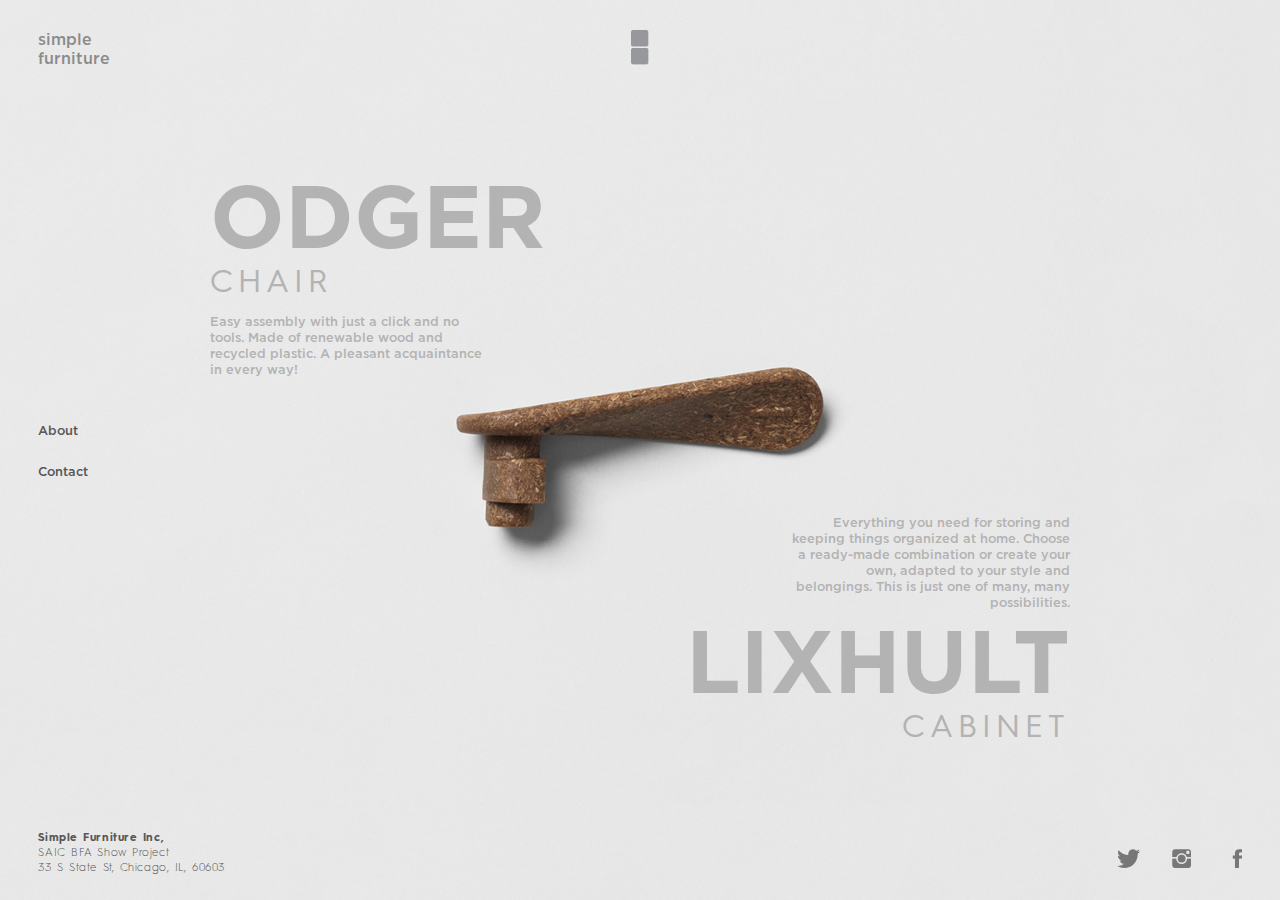
<file: index.html>
<!DOCTYPE html>
<html lang="en" dir="ltr">
  <head>
    <meta charset="utf-8">
    <title>simple furniture</title>
    <link rel="stylesheet" href="css/typeface.css">
    <link rel="stylesheet" href="css/util.css">
    <link rel="stylesheet" href="css/style.css">
    <link rel="stylesheet" href="css/content.css">
  </head>

  <body>
    <main class="main-container">
      <article class="main-nav-title">
        <div>simple <br> furniture</div>
      </article>
      <article class="main-nav-logo">
        <!-- LOGO -->
        <img src="assets/images/global_icons/simplefurniture.png" alt="simplefurniture" style="width:17.37px">
      </article>
      <article class="main-nav-search">
        <!-- SEARCH -->
        <!-- <img src="assets/images/global_icons/search.png" alt="search"> -->
      </article>

      <!-- SIDE MENU -->
      <article class="side-menu">
        <div class="side-menu-about"><a href="./about/about.html">About</a></div>
        <div class="side-menu-contact"><a href="mailto:jhwang10@saic.edu;rlagmlckd@gmail.com?Subject=SimpleFurniture">Contact</a></div>
      </article>

      <!-- CONTENT -->
      <section class="content">
        <a href="odger.html" class="content-odger">
          <h1>ODGER</h1>
          <h2 style="letter-spacing:5px">CHAIR</h2>
          <p>Easy assembly with just a click and no tools. Made of renewable wood and recycled plastic. A pleasant acquaintance in every way!</p>
          <img src="assets/images/landing-page/chair_hover.png" alt="odger-hover">
        </a>
        <a href="lixhult.html" class="content-lixhult">
          <img src="assets/images/landing-page/cabinet_hover.png" alt="cabinet-hover">
          <p>Everything you need for storing and keeping things organized at home. Choose a ready-made combination or create your own, adapted to your style and belongings. This is just one of many, many possibilities.</p>
          <h1>LIXHULT</h1>
          <h2 style="letter-spacing:5px">CABINET</h2>
        </a>
      </section>

      <footer>
          <section class="footer-container">
            <div>
                <span id="footer-simple-furniture">Simple Furniture Inc,</span><br>
                SAIC BFA Show Project<br>
                33 S State St, Chicago, IL, 60603
            </div>
            <div class="footer-sns">
              <img src="./assets/images/global_icons/twitter.png" alt="twitter">
              <img src="./assets/images/global_icons/instagram.png" alt="instagram">
              <img src="./assets/images/global_icons/facebook.png" alt="facebook">
            </div>
          </section>
      </footer>
    </main>
  </body>
</html>
</file>
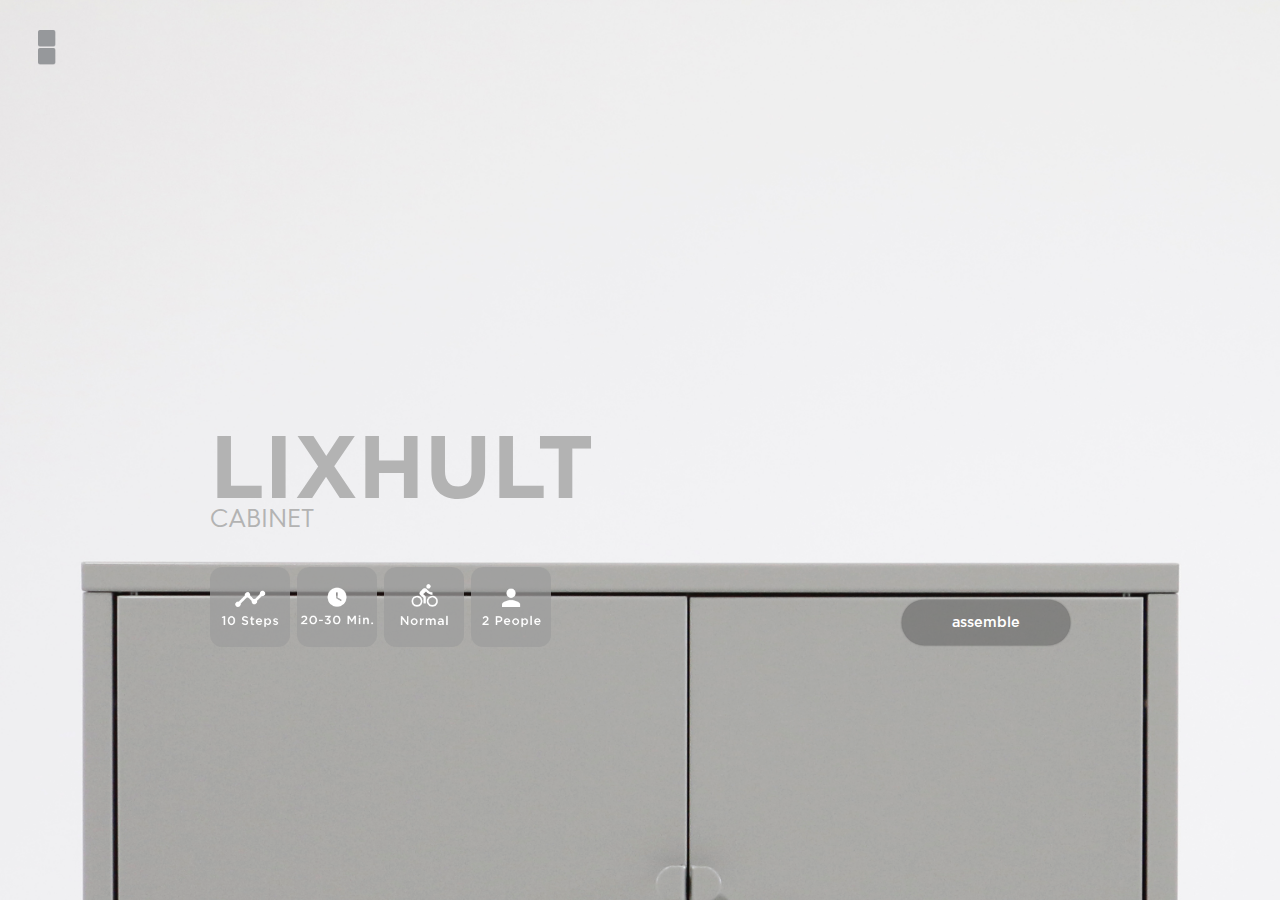
<file: lixhult.html>
<!DOCTYPE html>
<html lang="en" dir="ltr">
<head>
    <meta charset="utf-8">
    <title>lixhult</title>
    <link rel="stylesheet" href="css/typeface.css">
    <link rel="stylesheet" href="css/util.css">
    <link rel="stylesheet" href="css/lixhult.css">
    <link rel="stylesheet" href="css/lixhult-content.css">
</head>

<body>
    <main class="main-container">
        <article class="main-nav-title">
            <a href="./index.html"><img class="icon-hover-01" src="assets/images/global_icons/simplefurniture.png" alt="simplefurniture" style="width:17.37px"></a>

            <!-- <div>simple <br> furniture</div> -->
        </article>
        <article class="main-nav-logo">
            <!-- <div>Logo</div> -->
        </article>
        <article class="main-nav-search">
            <!-- <img src="assets/images/global_icons/search.png" alt="search"> -->
            <!-- <div>Search Bar</div> -->
        </article>

        <!-- SIDE MENU -->
        <article class="side-menu">
            <!-- <div>About</div>
            <div>Contact</div> -->
        </article>

        <!-- CONTENT -->
        <section class="content">
            <div class="content-lixhult">
                <h1>LIXHULT</h1>
                <h2>CABINET</h2>
                <div class="content-lixhult-info">
                    <img src="assets/images/lixhult/icons/lixhult_step.png" alt="lixhult_step" height="80">
                    <img src="assets/images/lixhult/icons/lixhult_min.png" alt="lixhult_min" height="80">
                    <img src="assets/images/lixhult/icons/lixhult_normal.png" alt="lixhult_easy" height="80">
                    <img src="assets/images/lixhult/icons/lixhult_person.png" alt="lixhult_person" height="80">
                    <div class="content-lixhult-button">
                        <a class="assemble-button" type="button" name="lixhult-button" href="./assemble/lixhult/lixhult-assemble.html">assemble</a>
                    </div>
                </div>
            </div>
        </section>

        <!-- FOOTER -->
        <footer>
            <section class="footer-container">
                <!-- <img src="assets/images/lixhult/lixhult_inst.png" alt="lixhult-inst" height="100">
                <div class="footer-sns">
                <img src="./assets/images/global_icons/twitter.png" alt="twitter">
                <img src="./assets/images/global_icons/instagram.png" alt="instagram">
                <img src="./assets/images/global_icons/facebook.png" alt="facebook">
            </div> -->
        </section>
    </footer>
</main>
</body>
</html>
</file>
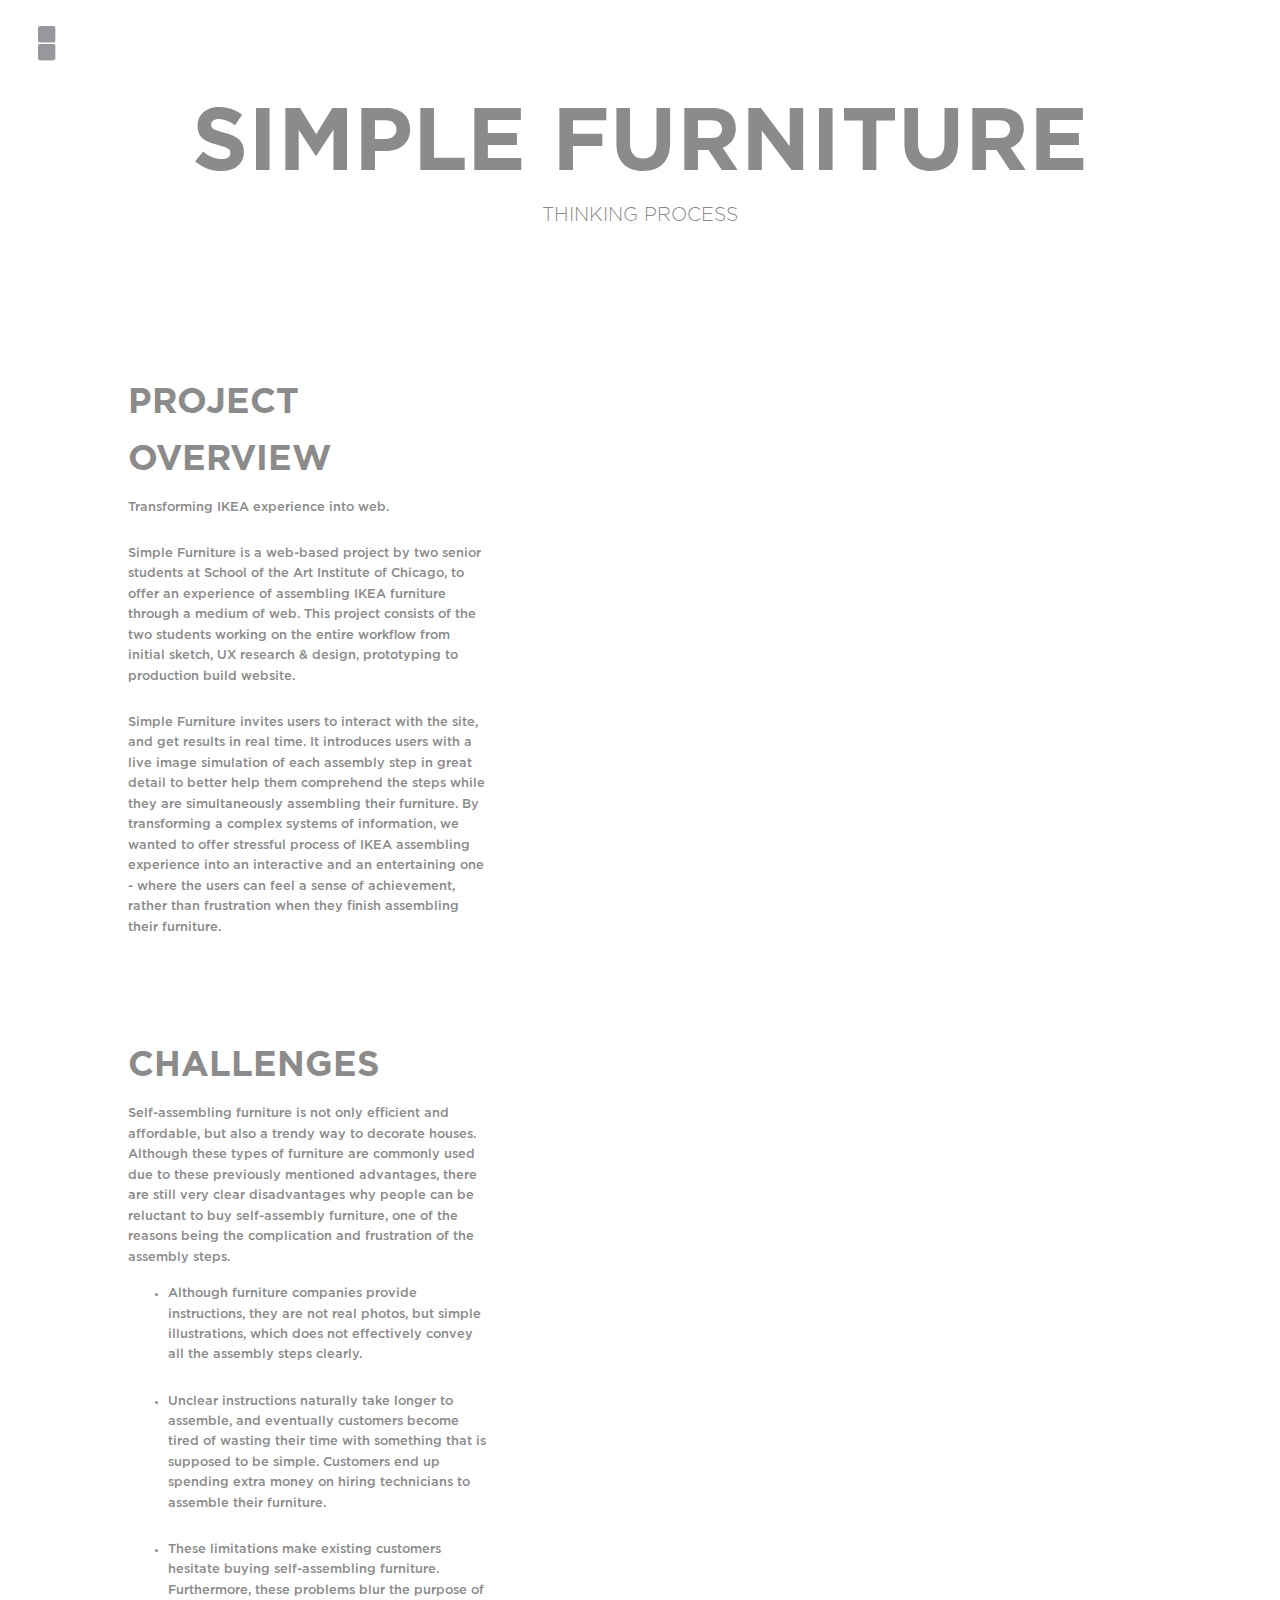
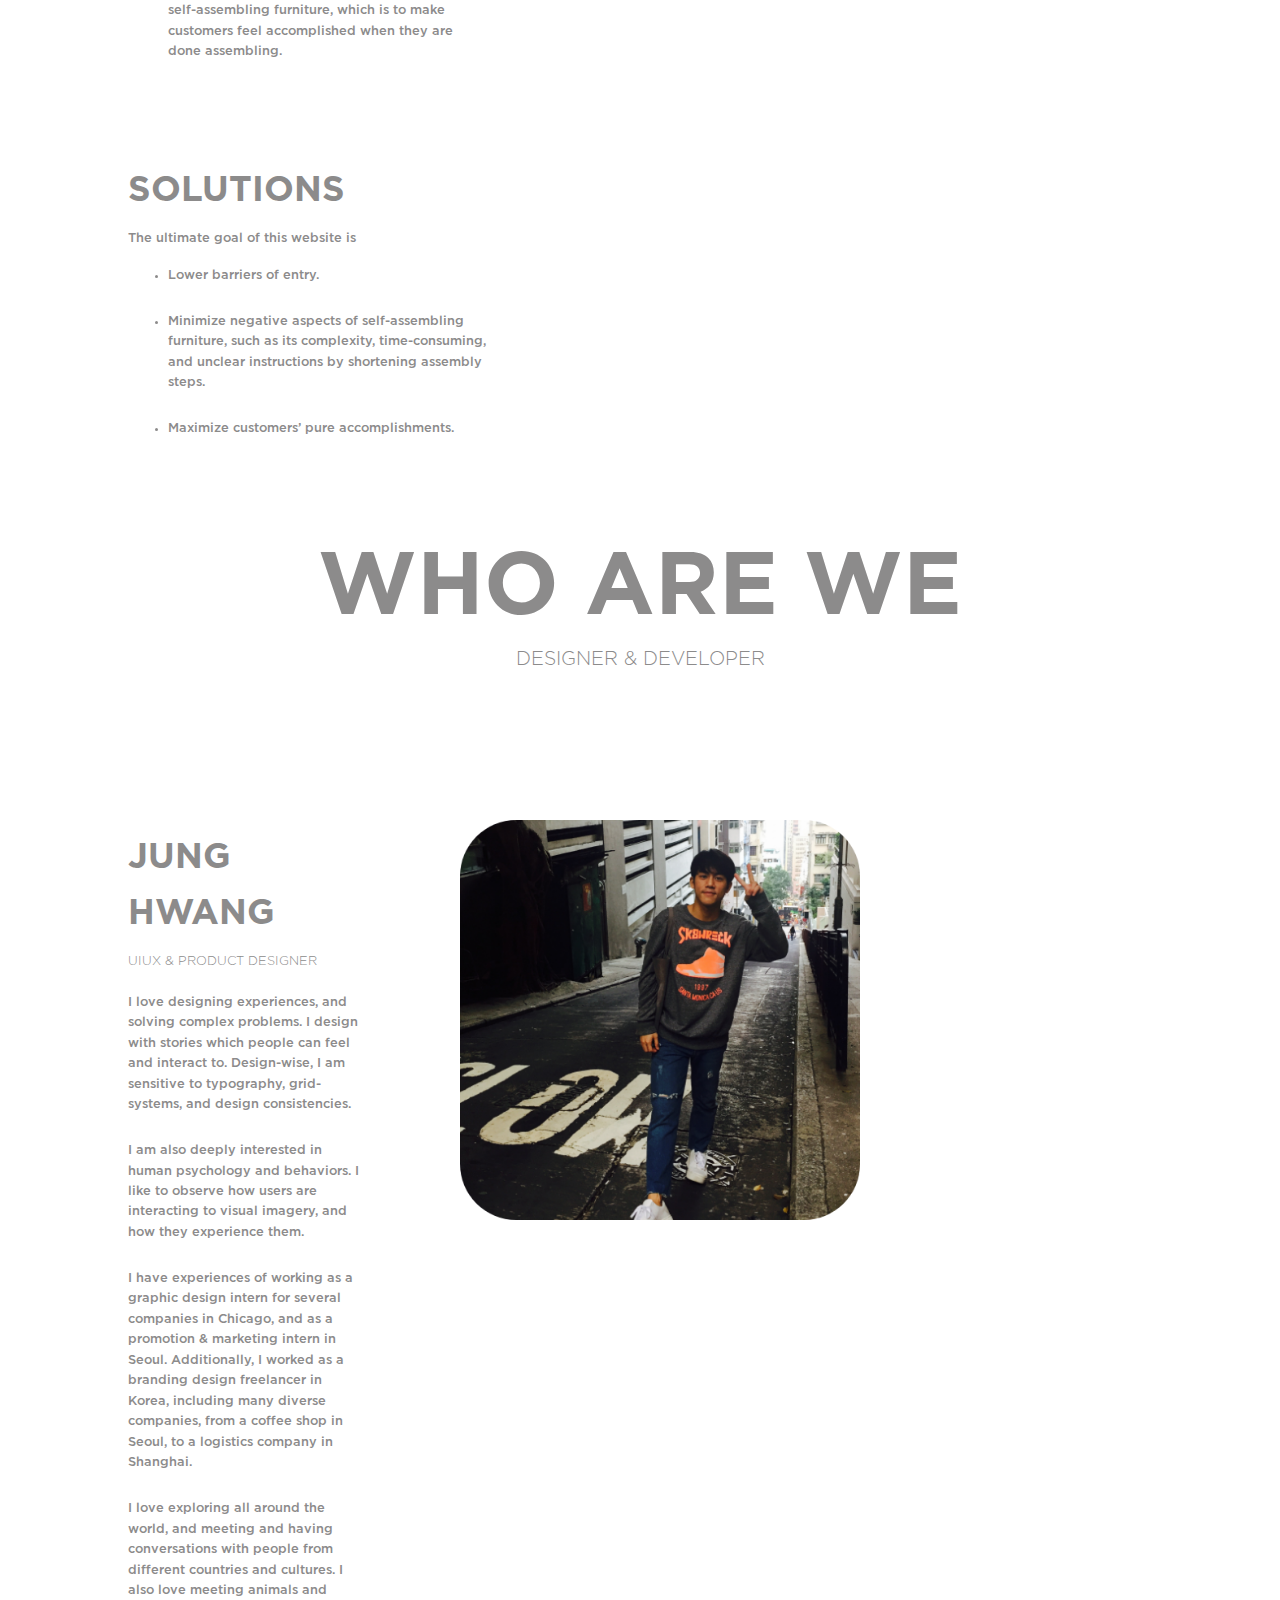
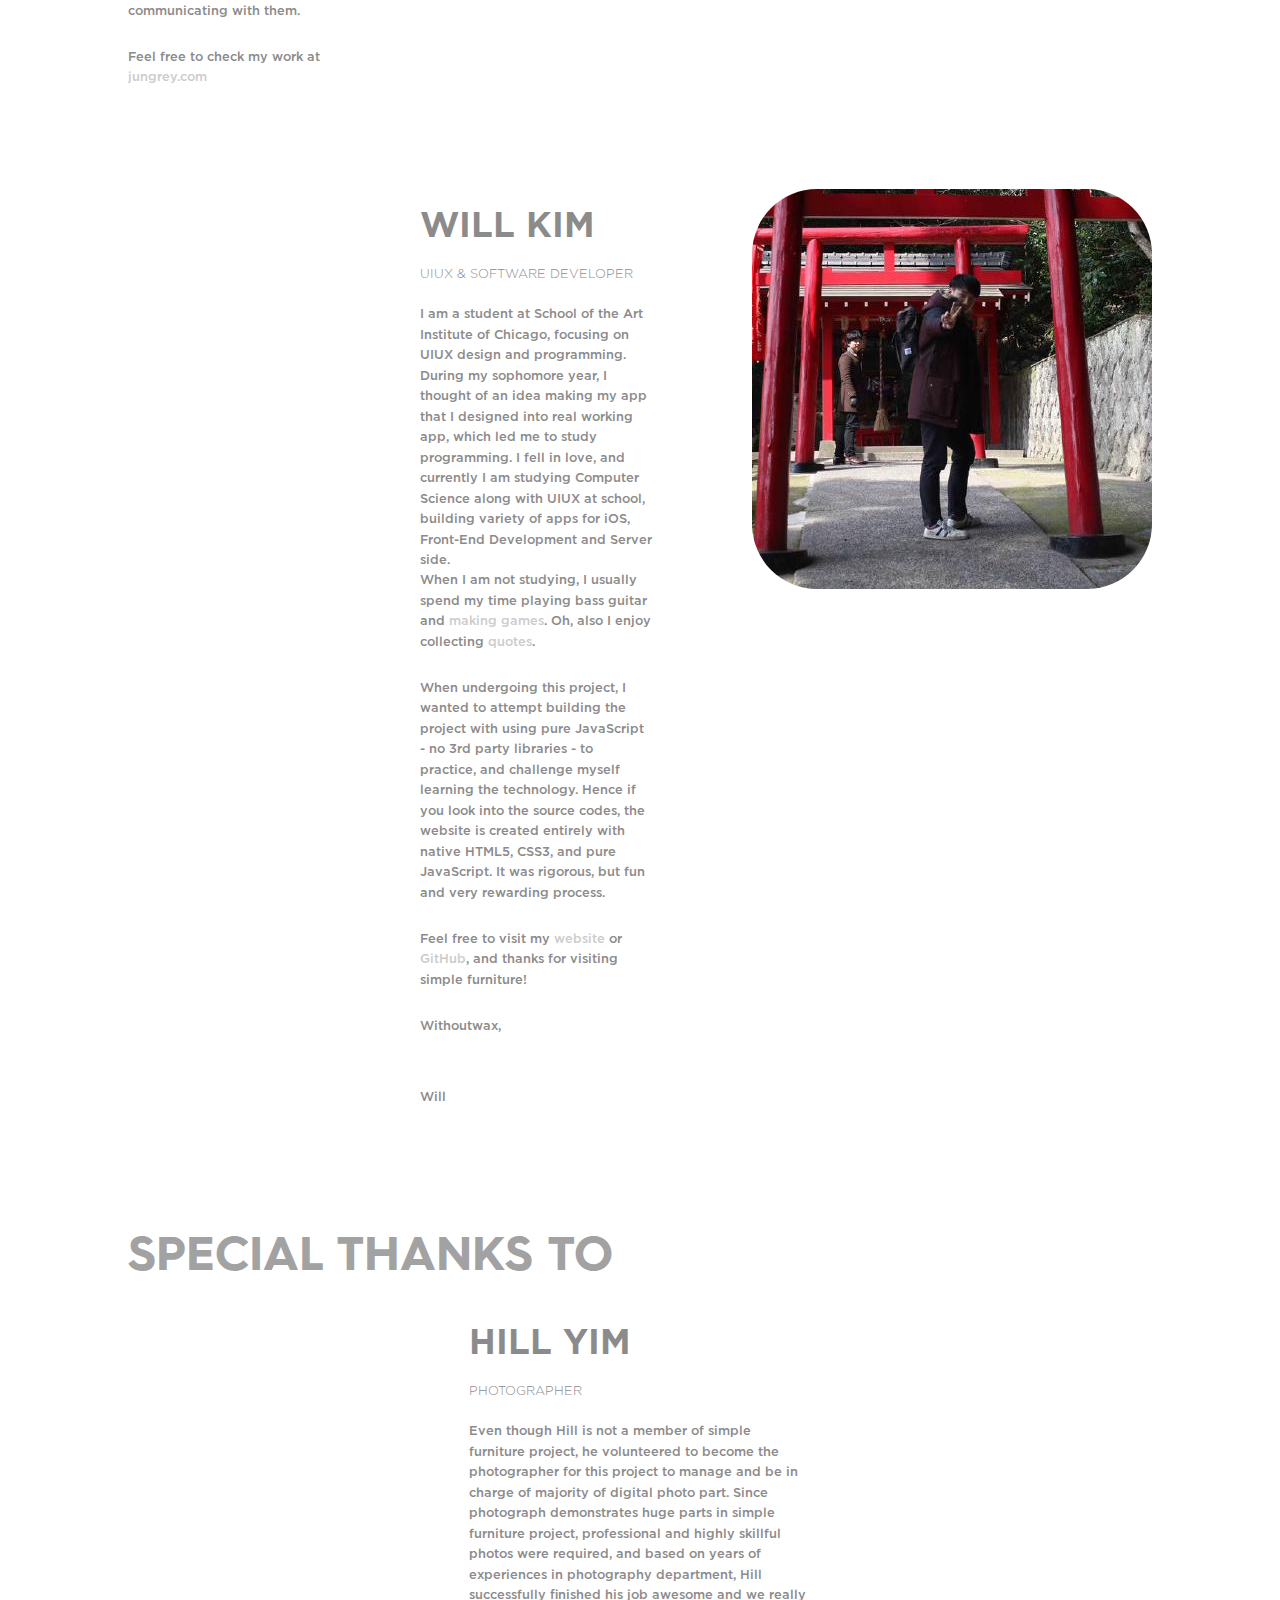
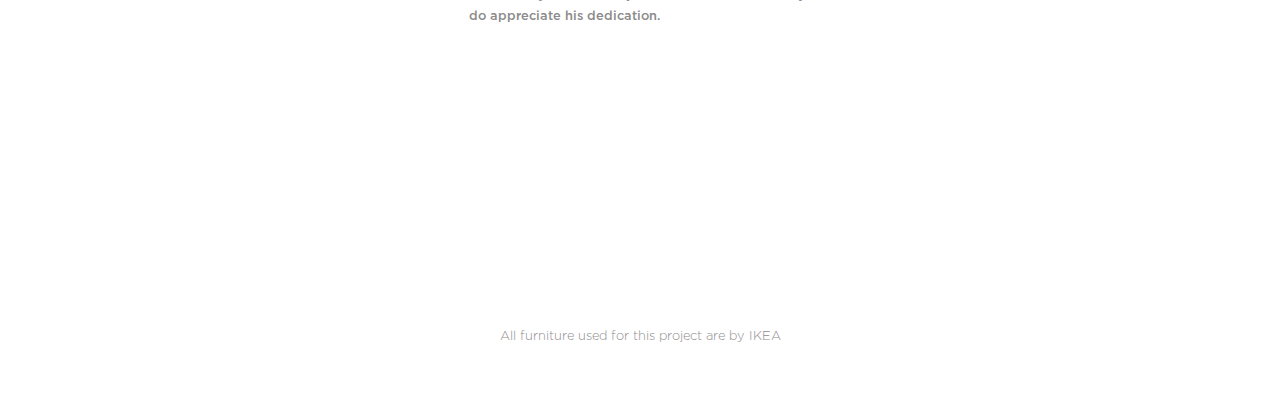
<file: about/about.html>
<!DOCTYPE html>
<html>
<head>
    <meta charset="utf-8">
    <title>simple furniture - About</title>
    <link rel="stylesheet" href="../css/typeface.css">
    <link rel="stylesheet" href="../css/util.css">
    <link rel="stylesheet" href="about.css">
</head>
<body>
    <div class="about-container">
        <div id="simple-furniture-logo">
            <a href="../index.html"><img class="icon-hover-01" src="../assets/images/global_icons/simplefurniture.png" alt="simplefurniture" style="width:17.37px"></a>
        </div>
        <nav>
            <h1>SIMPLE FURNITURE</h1>
            <h4>THINKING PROCESS</h4>
        </nav>
        <main class="about-section-01">
            <div class="project-overview">
                <h3>PROJECT OVERVIEW</h3>
                <p>Transforming IKEA experience into web.</p>
                <br>
                <p>Simple Furniture is a web-based project by two senior students at School of the Art Institute of Chicago, to offer an experience of assembling IKEA furniture through a medium of web. This project consists of the two students working on the entire workflow from initial sketch, UX research & design, prototyping to production build website.</p>
                <br>
                <p>Simple Furniture invites users to interact with the site, and get results in real time. It introduces users with a live image simulation of each assembly step in great detail to better help them comprehend the steps while they are  simultaneously assembling their furniture. By transforming a complex systems of information, we wanted to offer stressful process of IKEA assembling experience into an interactive and an entertaining one - where the users can feel a sense of achievement, rather than frustration when they finish assembling their furniture.</p>
            </div>

            <div class="challenge">
                <h3>CHALLENGES</h3>
                <p>Self-assembling furniture is not only efficient and affordable, but also a trendy way to decorate houses. Although these types of furniture are commonly used due to these previously mentioned advantages, there are still very clear disadvantages why people can be reluctant to buy self-assembly furniture, one of the reasons being the complication and frustration of the assembly steps. </p>
                <ul>
                    <li>Although furniture companies provide instructions, they are not real photos, but simple illustrations, which does not effectively convey all the assembly steps clearly.</li>
                    <br>
                    <li>Unclear instructions naturally take longer to assemble, and eventually customers become tired of wasting their time with something that is supposed to be simple.
Customers end up spending extra money on hiring technicians to assemble their furniture.</li>
                    <br>
                    <li>These limitations make existing customers hesitate buying self-assembling furniture. Furthermore, these problems blur the purpose of self-assembling furniture, which is to make customers feel accomplished when they are done assembling.</li>
                </ul>
            </div>

            <div class="solution">
                <h3>SOLUTIONS</h3>
                <p>The ultimate goal of this website is</p>
                <ul>
                    <li>Lower barriers of entry.</li>
                    <br>
                    <li>Minimize negative aspects of self-assembling furniture, such as its complexity, time-consuming, and unclear instructions by shortening assembly steps.</li>
                    <br>
                    <li>Maximize customers’ pure accomplishments.</li>
                </ul>
            </div>
        </main>
        <main class="about-section-02">
            <nav class="who-are-we">
                <h1>WHO ARE WE</h1>
                <h4>DESIGNER & DEVELOPER</h4>
            </nav>
            <article class="about-jung">
                <div class="about-jung-01">
                    <h3>JUNG HWANG</h3>
                    <h6>UIUX & PRODUCT DESIGNER</h6>
                    <p>I love designing experiences, and solving complex problems. I design with stories which people can feel and interact to. Design-wise, I am sensitive to typography, grid-systems, and design consistencies.</p>
                    <br>
                    <p>I am also deeply interested in human psychology and behaviors. I like to observe how users are interacting to visual imagery, and how they experience them.</p>
                    <br>
                    <p>I have experiences of working as a graphic design intern for several companies in Chicago, and as a promotion & marketing intern in Seoul. Additionally, I worked as a branding design freelancer in Korea, including many diverse companies, from a coffee shop in Seoul, to a logistics company in Shanghai.</p>
                    <br>
                    <p>I love exploring all around the world, and meeting and having conversations with people from different countries and cultures. I also love meeting animals and communicating with them.</p>
                    <br>
                    <p>Feel free to check my work at <a href="https://www.jungrey.com/" target="_blank">jungrey.com</a></p>
                </div>
                <div class="about-jung-02">
                    <img src="../assets/images/about/jung.png" alt="jung-profile" style="width:400px">
                </div>
            </article>
            <article class="about-will">
                <div class="about-will-01">
                    <h3>WILL KIM</h3>
                    <h6>UIUX & SOFTWARE DEVELOPER</h6>
                    <p>I am a student at School of the Art Institute of Chicago, focusing on UIUX design and programming. During my sophomore year, I thought of an idea making my app that I designed into real working app, which led me to study programming. I fell in love, and currently I am studying Computer Science along with UIUX at school, building variety of apps for iOS, Front-End Development and Server side.</p>
                    <p>When I am not studying, I usually spend my time playing bass guitar and <a href="https://github.com/withoutwax/Snake-Game" target="_blank">making games</a>. Oh, also I enjoy collecting <a href="http://wordwithoutwax.tumblr.com/" target="_blank">quotes</a>.</p>
                    <br>
                    <p>When undergoing this project, I wanted to attempt building the project with using pure JavaScript - no 3rd party libraries - to practice, and challenge myself learning the technology. Hence if you look into the source codes, the website is created entirely with native HTML5, CSS3, and pure JavaScript. It was rigorous, but fun and very rewarding process.</p>
                    <br>
                    <p>Feel free to visit my <a href="https://withoutwax.me/" target="_blank">website</a> or <a href="https://github.com/withoutwax" target="_blank">GitHub</a>, and thanks for visiting simple furniture!</p>
                    <br>
                    <p>Withoutwax,</p>
                    <br><br>
                    <p>Will</p>
                </div>
                <div class="about-will-02">
                    <img src="../assets/images/about/will.jpeg" alt="jung-profile" style="width:400px;border-radius:65px;">
                </div>
            </article>
            <article class="special-thanks">
                <h2>SPECIAL THANKS TO</h2>
                <div class="special-thanks-01">
                    <h3>HILL YIM</h3>
                    <h6>PHOTOGRAPHER</h6>
                    <p>Even though Hill is not a member of simple furniture project, he volunteered to become the photographer for this project to manage and be in charge of majority of digital photo part. Since photograph demonstrates huge parts in simple furniture project, professional and highly skillful photos were required, and based on years of experiences in photography department, Hill successfully finished his job awesome and we really do appreciate his dedication.</p>
                </div>
            </article>
        </main>
    </div>
</body>
<footer>
      All furniture used for this project are by IKEA
</footer>
</html>
</file>
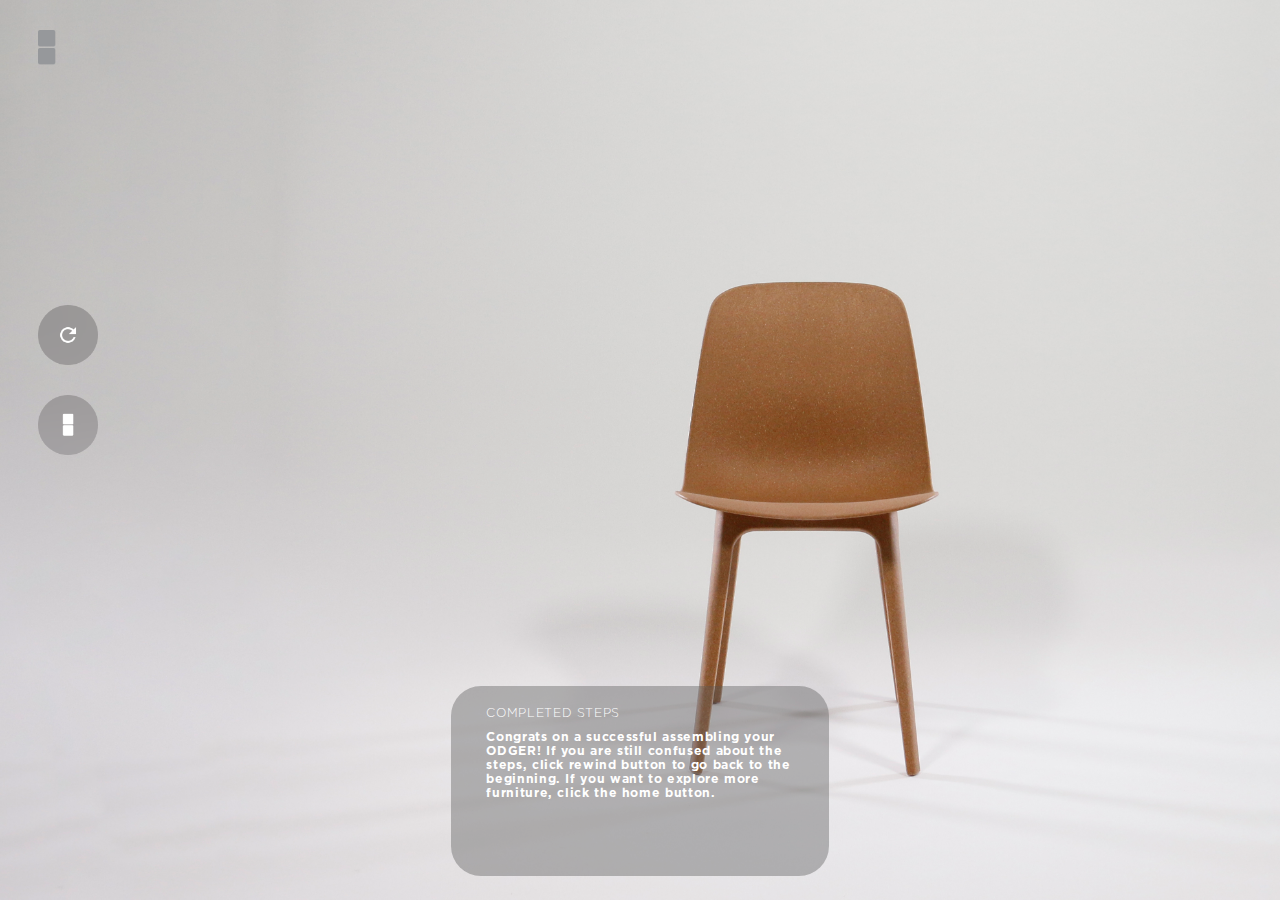
<file: assemble/odger/final/odger-final.html>
<!DOCTYPE html>
<html lang="en" dir="ltr">
  <head>
    <meta charset="utf-8">
    <title>Odger Complete</title>
    <link rel="stylesheet" href="../../../css/typeface.css">
    <link rel="stylesheet" href="../../../css/util.css"> <!-- For Global / Shared CSS -->
    <link rel="stylesheet" href="odger-final.css">
  </head>

  <body>
    <main class="main-container">
      <article class="main-nav-title">
        <a href="../../../index.html"><img class="icon-hover-01"  src="../../../assets/images/global_icons/simplefurniture.png" alt="simplefurniture" style="width:17.37px"></a>
      </article>
      <article class="main-nav-logo">
        <!-- CENTER AREA EMPTY -->
      </article>
      <article class="main-nav-search">
        <!-- <img src="../../../assets/images/global_icons/search.png" alt="search"> -->
      </article>

      <!-- SIDE MENU -->
      <article class="side-menu">
          <span><a href="../odger-assemble.html"><img class="icon-hover-03" src="../../../assets/images/odger/final/final_rewind.png" alt="replay" style="width:60px;height:60px;"></a></span>
          <img class="icon-hover-02" src="../../../assets/images/odger/final/final_home.png" alt="replay" onmouseover="dissolveOnHover()" onmouseout="dissolveOnExit()" style="width:60px;height:60px;">
      </article>

      <!-- CONTENT -->
      <section class="content">
        <!-- CONTENT EMPTY -->
      </section>

      <footer>
          <section class="footer-container">
              <p id="footer-container-complete">COMPLETED STEPS</p>
              <p id="footer-container-complete-p">Congrats on a successful assembling your ODGER! If you are still confused about the steps, click rewind button to go back to the beginning. If you want to explore more furniture, click the home button.</p>
          </section>
      </footer>
    </main>
    <script type="text/javascript">

        function dissolveOnHover() {
            document.body.style.backgroundImage = 'url(../../../assets/images/odger/final/odger_final_02.jpg)';
        }
        function dissolveOnExit() {
            document.body.style.backgroundImage = 'url(../../../assets/images/odger/final/odger_final_01.jpg)';
        }

    </script>
  </body>
</html>
</file>
<file: css/typeface.css>
/* GOTHAM */
@font-face {
  font-family: 'Gotham';
  src: url('../assets/fonts/gotham/Gotham-Black.otf');
  font-weight: 900;
  font-style: normal;
}
@font-face {
  font-family: 'Gotham';
  src: url('../assets/fonts/gotham/Gotham-Bold.otf');
  font-weight: 600;
  font-style: normal;
}
@font-face {
  font-family: 'Gotham';
  src: url('../assets/fonts/gotham/Gotham-Medium.otf');
  font-weight: 400;
  font-style: normal;
}
@font-face {
  font-family: 'Gotham';
  src: url('../assets/fonts/gotham/Gotham-Mediumita.otf');
  font-weight: 400;
  font-style: italic;
}
@font-face {
  font-family: 'Gotham';
  src: url('../assets/fonts/gotham/Gotham-Light.otf');
  font-weight: 200;
  font-style: normal;
}

/* HURME GEOMETRIC SANS */
@font-face {
  font-family: 'Hurme-Geometric-Sans';
  src: url('../assets/fonts/hurme_geometric_sans_no3/HurmeGeometricSans3 Black.otf');
  font-weight: 900;
  font-style: normal;
}
@font-face {
  font-family: 'Hurme-Geometric-Sans';
  src: url('../assets/fonts/hurme_geometric_sans_no3/HurmeGeometricSans3 Bold.otf');
  font-weight: 600;
  font-style: normal;
}
@font-face {
  font-family: 'Hurme-Geometric-Sans';
  src: url('../assets/fonts/hurme_geometric_sans_no3/HurmeGeometricSans3 SemiBold.otf');
  font-weight: 400;
  font-style: normal;
}
@font-face {
  font-family: 'Hurme-Geometric-Sans';
  src: url('../assets/fonts/hurme_geometric_sans_no3/HurmeGeometricSans3 Light.otf');
  font-weight: 300;
  font-style: normal;
}
@font-face {
  font-family: 'Hurme-Geometric-Sans';
  src: url('../assets/fonts/hurme_geometric_sans_no3/HurmeGeometricSans3 Thin.otf');
  font-weight: 200;
  font-style: normal;
}
@font-face {
  font-family: 'Hurme-Geometric-Sans';
  src: url('../assets/fonts/hurme_geometric_sans_no3/HurmeGeometricSans3 Hairline.otf');
  font-weight: 100;
  font-style: normal;
}
@font-face {
  font-family: 'Hurme-Geometric-Sans';
  src: url('../assets/fonts/hurme_geometric_sans_no3/HurmeGeometricSans3.otf');
  font-weight: normal;
  font-style: normal;
}
</file>
<file: css/util.css>
/*GLOBAL / SHARED CSS MODULES*/

body {
    font-family: 'Gotham';
    height: 100%;
    /* border: solid blue 2px; */
    margin: 0;
    color: #8C8B8B;
    /* padding: 3%; */
}

h1 {
    font-size: 5.5em;
    font-weight: 600;
    margin: 0;
    line-height: .7em;
}
h2 {
    font-family: 'Hurme-Geometric-Sans';
    font-size: 2em;
    font-weight: normal;
    margin: 10px 0px 10px 0px;
}
p {
    font-family: 'Gotham';
    font-size: 0.8em;
    margin: 0;
}
a {
    text-decoration: none;
    color: inherit;
}

/*ICON HOVERS*/
/*subtle left*/
.icon-hover-01 {
    -webkit-transition: all 1s cubic-bezier(0.165, 0.84, 0.44, 1);
    transition: all 1s cubic-bezier(0.165, 0.84, 0.44, 1);
}
.icon-hover-01::after {
    -webkit-transition: all 1s cubic-bezier(0.165, 0.84, 0.44, 1);
    transition: all 1s cubic-bezier(0.165, 0.84, 0.44, 1);
}
.icon-hover-01:hover {
    margin-left: 5px;
}

/*subtle bigger*/
.icon-hover-02 {
    -webkit-transition: all 1s cubic-bezier(0.165, 0.84, 0.44, 1);
    transition: all 1s cubic-bezier(0.165, 0.84, 0.44, 1);
}
.icon-hover-02::after {
    -webkit-transition: all 1s cubic-bezier(0.165, 0.84, 0.44, 1);
    transition: all 1s cubic-bezier(0.165, 0.84, 0.44, 1);
}
.icon-hover-02:hover {
    transform: scale(1.25);
}

/*subtle rotate + bigger*/
.icon-hover-03 {
    -webkit-transition: all 1s cubic-bezier(0.165, 0.84, 0.44, 1);
    transition: all 1s cubic-bezier(0.165, 0.84, 0.44, 1);
}
.icon-hover-03::after {
    -webkit-transition: all 1s cubic-bezier(0.165, 0.84, 0.44, 1);
    transition: all 1s cubic-bezier(0.165, 0.84, 0.44, 1);
}
.icon-hover-03:hover {
    transform: rotate(360deg) scale(1.25);
}

/* MODULAR - HIDE & APPEAR */
.hide-fade {
    opacity: 0;

    -webkit-transition: all 1s cubic-bezier(0.165, 0.84, 0.44, 1);
    transition: all 1s cubic-bezier(0.165, 0.84, 0.44, 1);
}
.hide-gone {
    display: none;

    -webkit-transition: all 1s cubic-bezier(0.165, 0.84, 0.44, 1);
    transition: all 1s cubic-bezier(0.165, 0.84, 0.44, 1);
}
.test-scale {
    transform: scale(1.1);
    opacity: .5;

    -webkit-transition: all 1s cubic-bezier(0.165, 0.84, 0.44, 1);
    transition: all 1s cubic-bezier(0.165, 0.84, 0.44, 1);
}

.appear-fade {
    opacity: 1;

    -webkit-transition: all 1s cubic-bezier(0.165, 0.84, 0.44, 1);
    transition: all 1s cubic-bezier(0.165, 0.84, 0.44, 1);
}
</file>
<file: css/style.css>
html {
  height: 100%;
}
body {
    background: url(../assets/images/main-background-03.png) no-repeat center center fixed; /* main-background-03.png */
    -webkit-background-size: cover;
    -moz-background-size: cover;
    -o-background-size: cover;
    background-size: cover;
}
* {
  /* border: solid red 2px; */
  /* color: #E8D4C5; */
}

.main-container {
  min-height: 100%; /* NOT CLEAN CODE */
  display: grid;
  grid-template-columns: 1fr 5fr 1fr;
  grid-template-rows: 100px 1fr auto;
  /* height: 100%; */
  padding: 0% 3% 0% 3%; /*TRBL*/
  /* margin-top: 3%; */

  /* border: solid red 2px; */
}

.main-nav-title {
  align-self: center;
}
.main-nav-logo {
  align-self: center;
  justify-self: center;
}
.main-nav-search {
  align-self: center;
  justify-self: flex-end;
}

/* SIDE-MENU */
.side-menu {
  font-size: .8em;
  font-weight: 400;
  color: #585858 !important;

  align-self: center;
}
.side-menu > * {
  margin-bottom: 25px;
}
.side-menu-about {
  -webkit-transition: all 1s cubic-bezier(0.165, 0.84, 0.44, 1);
  transition: all 1s cubic-bezier(0.165, 0.84, 0.44, 1);
}
.side-menu-about::after {
  -webkit-transition: all 1s cubic-bezier(0.165, 0.84, 0.44, 1);
  transition: all 1s cubic-bezier(0.165, 0.84, 0.44, 1);
}
.side-menu-about:hover {
  margin-left: 10px;
}
.side-menu-contact {
  -webkit-transition: all 1s cubic-bezier(0.165, 0.84, 0.44, 1);
  transition: all 1s cubic-bezier(0.165, 0.84, 0.44, 1);
}
.side-menu-contact::after {
  -webkit-transition: all 1s cubic-bezier(0.165, 0.84, 0.44, 1);
  transition: all 1s cubic-bezier(0.165, 0.84, 0.44, 1);
}
.side-menu-contact:hover {
  margin-left: 10px;
}

/* FOOTER */
footer {
  grid-column: 1 / 4;
  grid-row: 3 / 4;
  align-self: flex-end;

  font-family: 'Hurme-Geometric-Sans';
  font-weight: 300;
  font-size: 0.7em;
  letter-spacing: 0.05em;
  color: #585858 !important;

  padding-bottom: 2%;
}
.footer-container {
  display: flex;
  align-items: flex-end;

  /* border: 1px blue solid; */
}
.footer-sns {
  margin-left: auto;
}
#footer-simple-furniture {
  font-weight: 600 !important;
  margin: 0;
  padding: 0;
}
</file>
<file: css/content.css>
.content {
  display: grid;
  grid-template-columns: repeat(2, 1fr);
  align-self: center;
  /* grid-template-rows: auto; */

  height: 75vh;
  /* border: solid yellow 1px; */
  margin: 0;
}

/* ODGER */
.content-odger {
  margin-top: 15%;
  color: #B3B3B3;

  -webkit-transition: all 1s cubic-bezier(0.165, 0.84, 0.44, 1);
  transition: all 1s cubic-bezier(0.165, 0.84, 0.44, 1);
}
.content-odger > img {
  opacity: 0;
  -webkit-transition: all 1s cubic-bezier(0.165, 0.84, 0.44, 1);
  transition: all 1s cubic-bezier(0.165, 0.84, 0.44, 1);
}
.content-odger > p {
  width: 65%;
}
.content-odger::after {
  -webkit-transition: all 1s cubic-bezier(0.165, 0.84, 0.44, 1);
  transition: all 1s cubic-bezier(0.165, 0.84, 0.44, 1);
}
.content-odger:hover {
  color: black;
}
.content-odger:hover > img {
  margin-top: 20px;
  opacity: 1;
  -webkit-transition: all 1s cubic-bezier(0.165, 0.84, 0.44, 1);
  transition: all 1s cubic-bezier(0.165, 0.84, 0.44, 1);
}

/* LIXHULT */
.content-lixhult {
  display: flex;
  flex-direction: column;
  align-items: flex-end;
  text-align: right;
  color: #B3B3B3;

  margin-bottom: 10%;
  /* justify-content: flex-end; */
  align-self: flex-end;

  -webkit-transition: all 1s cubic-bezier(0.165, 0.84, 0.44, 1);
  transition: all 2s cubic-bezier(0.165, 0.84, 0.44, 1);
}
.content-lixhult > img {
  opacity: 0;
  -webkit-transition: all 1s cubic-bezier(0.165, 0.84, 0.44, 1);
  transition: all 1s cubic-bezier(0.165, 0.84, 0.44, 1);
}
.content-lixhult > p {
  margin-bottom: 25px;
  width: 65%;
}
.content-lixhult::after {
  -webkit-transition: all 1s cubic-bezier(0.165, 0.84, 0.44, 1);
  transition: all 2s cubic-bezier(0.165, 0.84, 0.44, 1);
}
.content-lixhult:hover {
  color: black;
}
.content-lixhult:hover > img {
  margin-bottom: 20px;
  opacity: 1;
  -webkit-transition: all 1s cubic-bezier(0.165, 0.84, 0.44, 1);
  transition: all 1s cubic-bezier(0.165, 0.84, 0.44, 1);
}
</file>
<file: css/lixhult.css>
html {
  height: 100%;

  background: url(../assets/images/lixhult/lixhult_main.png) no-repeat center center fixed;
  -webkit-background-size: cover;
  -moz-background-size: cover;
  -o-background-size: cover;
  background-size: cover;

}

* {
  /* border: solid red 2px; */
  /* color: #E8D4C5; */
}

body {
  font-family: 'Gotham';
  height: 100%;
  /* border: solid blue 2px; */
  margin: 0;
  color: #8C8B8B;
  /* padding: 3%; */
}

h1 {
  font-size: 5.5em;
  font-weight: 600;
  margin: 0;
  line-height: .7em;
}
h2 {
  font-family: 'Hurme-Geometric-Sans';
  font-size: 3.2em;
  font-weight: normal;
  margin: 0;
}
p {
  font-size: 0.8em;
  margin: 0;
}

.main-container {
  min-height: 100%; /* NOT CLEAN CODE */
  display: grid;
  grid-template-columns: 1fr 5fr 1fr;
  grid-template-rows: 100px 1fr auto;
  /* height: 100%; */
  padding: 0% 3% 0% 3%; /*TRBL*/
  /* margin-top: 3%; */

  /* border: solid red 2px; */
}

.main-nav-title {
  align-self: center;
}
.main-nav-logo {
  align-self: center;
  justify-self: center;
}
.main-nav-search {
  align-self: center;
  justify-self: flex-end;
}
.side-menu {
  font-size: .8em;
  font-weight: 400;
  color: #585858 !important;

  align-self: center;
}
.side-menu > * {
  margin-bottom: 25px;
}

/* FOOTER */
footer {
  grid-column: 1 / 4;
  grid-row: 3 / 4;
  align-self: flex-end;

  font-family: 'Hurme-Geometric-Sans';
  font-weight: 300;
  font-size: 0.7em;
  letter-spacing: 0.05em;
  color: #585858 !important;

  padding-bottom: 2%;
}
.footer-container {
  display: flex;
  align-items: flex-end;

  /* border: 1px blue solid; */
}
.footer-sns {
  margin-left: auto;
}
</file>
<file: css/lixhult-content.css>
.content {
    display: grid;
    grid-template-columns: 1fr;
    grid-template-rows: 1fr 50px;

    margin: 0;
    width: 100%;

    /* border: 1px yellow solid; */
}
.content-lixhult {
    display: flex;
    flex-direction: column;

    margin-top: 38vh;

    color: #B3B3B3;

    /* border: 1px red solid; */
}
.content-lixhult > h2 {
    font-size: 1.6em;
}
.content-lixhult-info {
    display: flex;

    margin-top: 30px;
    /* border: 1px blue solid; */
}

.content-lixhult-button {
    margin-bottom: 15px;
    margin-left: auto;

    align-self: flex-end;
    justify-self: flex-end;
    /* border: 1px blue solid; */
}
.content-lixhult-info > img {
    margin-right: 7px;
}

.assemble-button {
    background-color: rgba(90, 90, 90, 0.50); /* HEX: #5A5A5A */
    border: none;
    border-radius: 30px;
    box-shadow: 0px 0px 2px #3a3a3a;
    color: white;
    height: 50px;
    width: 150px;
    padding: 15px 50px 15px 50px;

    font-size: 0.9em;
    text-decoration: none;

    -webkit-transition: all 0.5s cubic-bezier(0.165, 0.84, 0.44, 1);
    transition: all 0.5s cubic-bezier(0.165, 0.84, 0.44, 1);
}
.assemble-button::after {
    -webkit-transition: all 0.5s cubic-bezier(0.165, 0.84, 0.44, 1);
    transition: all 0.5s cubic-bezier(0.165, 0.84, 0.44, 1);
}
.assemble-button:hover {
    /* margin-top: 5px; */
    background-color: rgba(90, 90, 90, 0.80);
}
</file>
<file: about/about.css>
body {
    line-height: 1.6;
}

h2 {
    font-weight: 600;
    font-size: 3em;
    color: #A2A2A2;
}

h3 {
    font-weight: 600;
    font-size: 2.2em;
    margin: 10px 0px;
}
h4 {
    font-size: 1.2em;
    font-weight: 200;
}

h6 {
    font-size: 0.8em;
    font-weight: 200;
    margin: 0px 0px 20px 0px;
}

li {
    font-weight: 400;
    font-size: 0.8em;
}

a {
    color: #cccccc;

    -webkit-transition: all 0.5s cubic-bezier(0.165, 0.84, 0.44, 1);
    transition: all 0.5s cubic-bezier(0.165, 0.84, 0.44, 1);
}
a::after {
    -webkit-transition: all 0.5s cubic-bezier(0.165, 0.84, 0.44, 1);
    transition: all 0.5s cubic-bezier(0.165, 0.84, 0.44, 1);
}
a:hover {
    color: #8C8B8B;
}

#simple-furniture-logo {
    padding: 2% 3% 2% 3%;
}

nav {
    display: flex;
    flex-direction: column;
    align-items: center;
    justify-content: center;

    height: 20vh;
}

.about-section-01 {
    margin: 0 10% 0 10%;
}
.about-section-01 > div {
    margin-top: 100px;
    width: 35%;
}

.about-section-02 {
    margin: 100px 10% 0 10%;
}

.about-jung {
    display: grid;
    grid-template-columns: repeat(2, 1fr) 15vw;
    grid-gap: 100px;

    margin-top: 100px;
}

.about-will {
    display: grid;
    grid-template-columns: 15vw repeat(2, 1fr);
    grid-gap: 100px;

    margin-top: 100px;
}
.about-will-01 {
    grid-column: 2 / 3;
}
.about-will-02 {
    grid-column: 3 / 4;
}

.special-thanks {
    display: grid;
    grid-template-columns: repeat(3, 1fr);
    grid-template-rows: auto;

    margin-top: 100px;
}
.special-thanks > h2 {
    grid-column: 1 / 3;

    /* justify-self: center; */
}
.special-thanks-01 {
    grid-column: 2 / 3;
}

footer {
    margin: 300px 0px 50px 0px;
    width: 100%;
    text-align: center;

    font-size: 0.8em;
    font-weight: 200;
}
</file>
<file: assemble/odger/final/odger-final.css>
html {
  height: 100%;
}

body {
    background-image: url(../../../assets/images/odger/final/odger_final_01.jpg);

    background-repeat: no-repeat;
    background-position: 0px 0px; /* horizontal vertical */
    background-attachment: fixed;
    -webkit-background-size: cover;
    -moz-background-size: cover;
    -o-background-size: cover;
    background-size: cover;

    -webkit-transition: all 0.5s cubic-bezier(0.165, 0.84, 0.44, 1);
    transition: all 0.5s cubic-bezier(0.165, 0.84, 0.44, 1);
}

* {
  /* border: solid red 2px; */
  /* color: #E8D4C5; */
}

body {
  font-family: 'Gotham';
  height: 100%;
  /* border: solid blue 2px; */
  margin: 0;
  color: #8C8B8B;
  /* padding: 3%; */
}

h1 {
  font-size: 5.5em;
  font-weight: 600;
  margin: 0;
  line-height: .7em;
}
h2 {
  font-family: 'Hurme-Geometric-Sans';
  font-size: 3.2em;
  font-weight: normal;
  margin: 0;
}
p {
  font-size: 0.8em;
  margin: 0;
}

.main-container {
  min-height: 100%; /* NOT CLEAN CODE */
  display: grid;
  grid-template-columns: 1fr 5fr 1fr;
  grid-template-rows: 100px 1fr auto;
  /* height: 100%; */
  padding: 0% 3% 0% 3%; /*TRBL*/
  /* margin-top: 3%; */

  /* border: solid red 2px; */
}

.main-nav-title {
  align-self: center;
}
.main-nav-logo {
  align-self: center;
  justify-self: center;
}
.main-nav-search {
  align-self: center;
  justify-self: flex-end;
}
.side-menu {
  font-size: .8em;
  font-weight: 400;
  color: #585858 !important;

  display: flex;
  flex-direction: column;

  align-self: center;
}
.side-menu > * {
  margin-bottom: 25px;
}

/* FOOTER */
footer {
  grid-column: 1 / 4;
  grid-row: 3 / 4;
  align-self: flex-end;

  font-family: 'Hurme-Geometric-Sans';
  font-weight: 400;
  font-size: 0.8em;
  letter-spacing: 0.05em;
  color: #585858 !important;

  padding-bottom: 2%;
}
.footer-container {
    grid-column: 2 / 3;
    justify-self: center;
    align-self: flex-end;

    /* FLEXBOX INSIDE A CSS-GRID, INSIDE A CSS-GRID */
    display: flex;
    flex-direction: column;

    font-size: 1.2em;

    min-height: 150px;
    max-width: 24vw;
    padding: 20px 35px 20px 35px;
    border-radius: 30px;

    background-color: rgba(90, 90, 90, .4);
    color: white;
}
#footer-container-complete {
    font-weight: 200;
}
#footer-container-complete-p {
    margin-top: 10px;
    font-weight: 600;
}
.footer-sns {
  margin-left: auto;
}


/*image transition on hover*/
</file>
